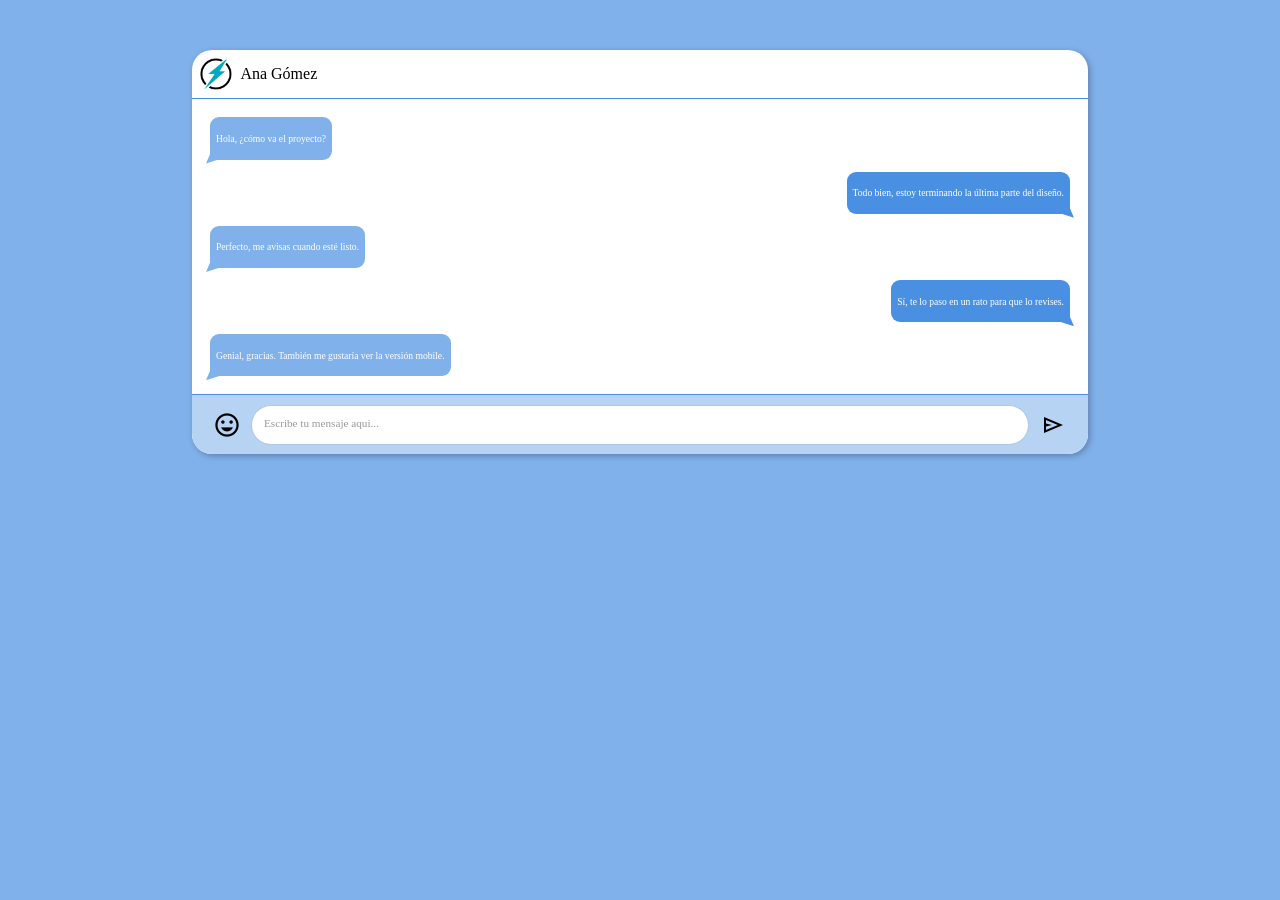
<file: Caja de chats/index.html>
<!DOCTYPE html>
<html lang="es">
<head>
    <meta charset="UTF-8">
    <meta name="viewport" content="width=device-width, initial-scale=1.0">
    <link rel="stylesheet" href="style.css">
    <link href="https://fonts.googleapis.com/css2?family=Material+Symbols+Outlined" rel="stylesheet"/>
    <title>CHATBOX</title>
</head>
<body>
    <div class="chat">
        <!---Caja de Usuario--->
        <div class="chat__user">
            <img src="../sources/icono-medio.png" alt="Avatar del usuario">
            <span>Ana Gómez</span>
        </div>

        <div class="chat__content">
            <!---Mensaje user 1--->
            <div class="msg">
                <p class="msg__content">
                    Hola, ¿cómo va el proyecto?
                </p>
            </div>

            <!---Mensaje user 2--->
            <div class="msg self">
                <p class="msg__content">
                    Todo bien, estoy terminando la última parte del diseño.
                </p>
            </div>

            <!---Mensaje user 3--->
            <div class="msg">
                <p class="msg__content">
                    Perfecto, me avisas cuando esté listo.
                </p>
            </div>

            <!---Mensaje user 4--->
            <div class="msg self">
                <p class="msg__content">
                    Sí, te lo paso en un rato para que lo revises.
                </p>
            </div>

            <!---Mensaje user 5--->
            <div class="msg">
                <p class="msg__content">
                    Genial, gracias. También me gustaría ver la versión mobile.
                </p>
            </div>
        </div>

        <!---Caja de escritura--->
        <div class="chat__footer">
            <div class="chat__emojis" aria-label="emoji">
                <span class="material-symbols-outlined">emoji_emotions</span>
            </div>
            <div class="chat__input">
                <textarea rows="1" placeholder="Escribe tu mensaje aqui..."></textarea>
            </div>
            <div class="chat__send" aria-label="Enviar mensaje">
                <span class="material-symbols-outlined">send</span>
            </div>
        </div>
    </div>
</body>
</html>
</file>
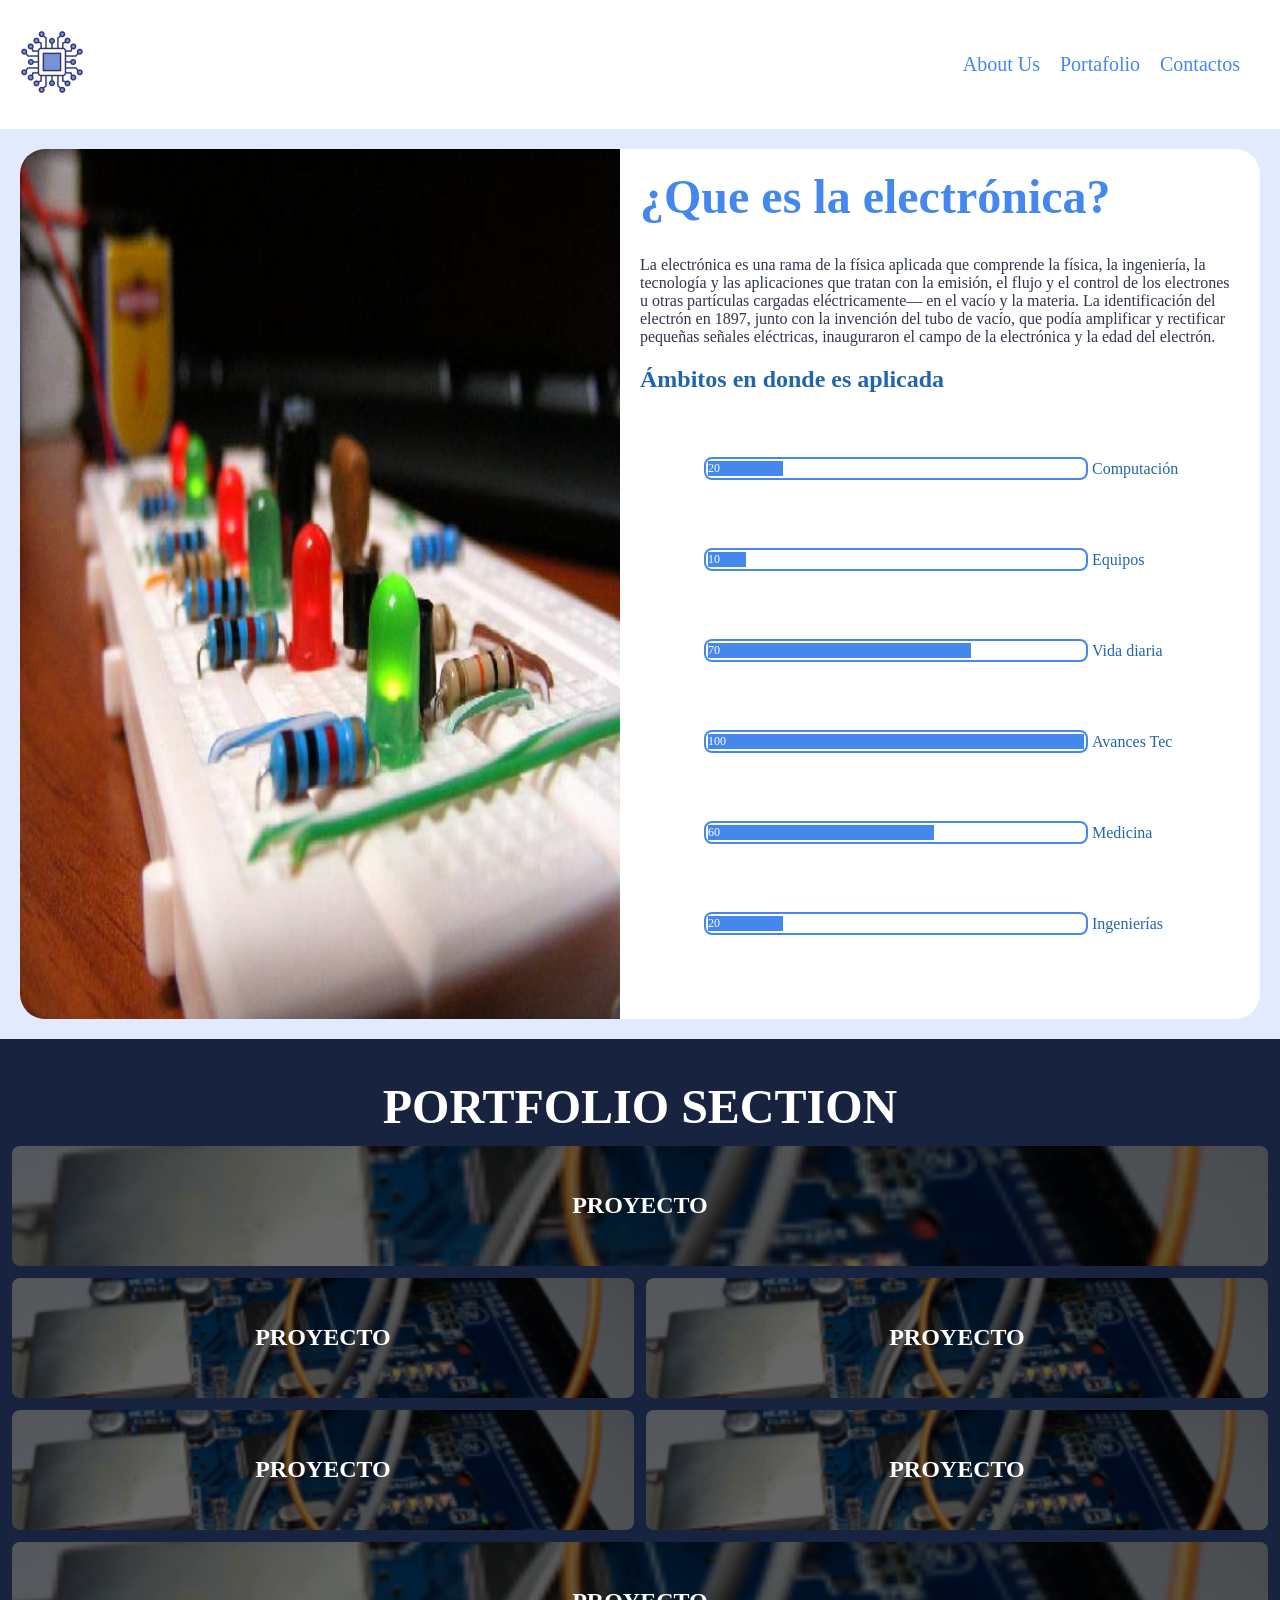
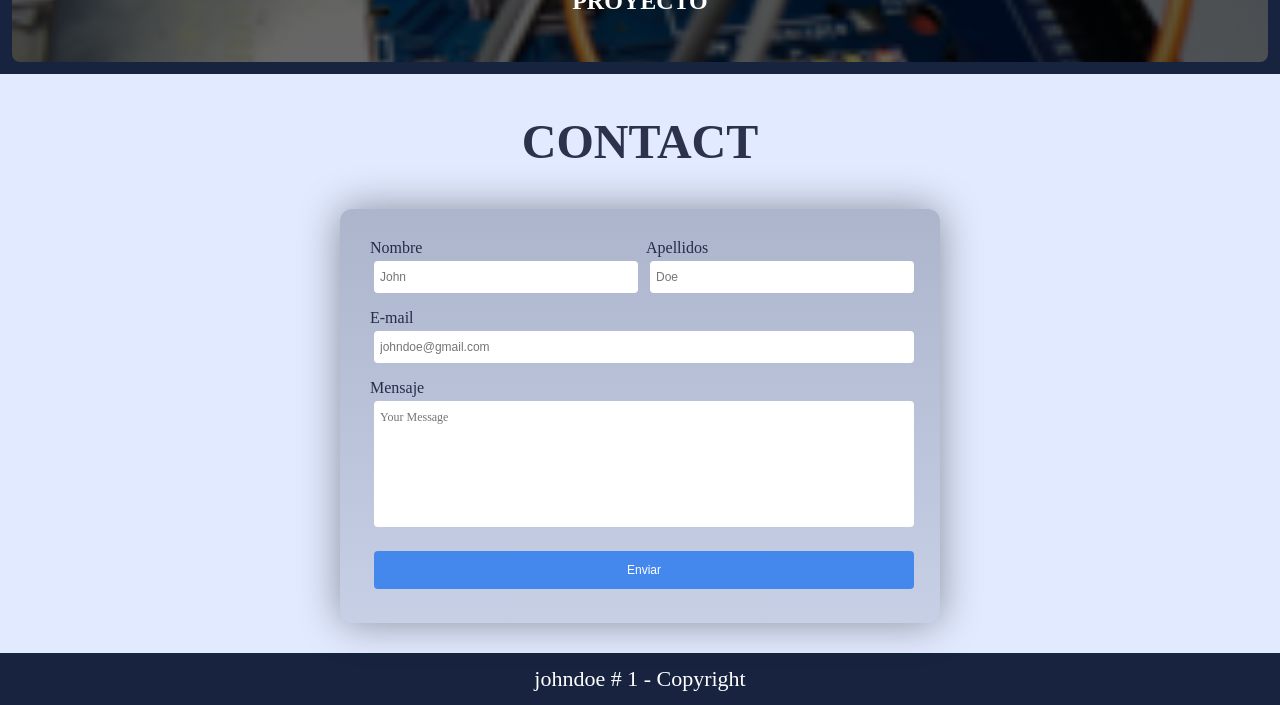
<file: Pag web ejemplo(animada)/index.html>
<!DOCTYPE html>
<html lang="es">
<head>
    <meta charset="UTF-8">
    <meta http-equiv="X-UA-Compatible" content="IE=edge">
    <meta name="viewport" content="width=device-width, initial-scale=1.0">
    <link rel="stylesheet" href="style.css">
    <title>Proyecto</title>
</head>
<body>
    <header class="header">
        <input class="header__checkbox" type="checkbox" id="open-menu">
        <label for="open-menu" class="header__open-nav-button" role="button">=</label>
        <div class="header__logo-container">
            <img class="header__logo" src="../../sources/icono.png">
        </div>
        <nav class="header__nav">
            <ul class="header__nav-list">
                <li class="header__nav-item"><a href="#profile">About Us</a></li>
                <li class="header__nav-item"><a href="#proyectos">Portafolio</a></li>
                <li class="header__nav-item"><a href="#contact">Contactos</a></li>
            </ul>
        </nav>
    </header>
    <main class="profile" id="profile">
        <div class="profile__wrapper">
            <div class="profile__img-container">
                <img src="../sources/Protoboard_circuito_multivibradores.jpg" class="profile__img">
            </div>
            <div class="profile__data-container">
                <div class="profile__data">
                    <div class="profile__description">
                        <h1>
                            ¿Que es la electrónica?
                        </h1>
                        <p>La electrónica es una rama de la física aplicada que comprende la física, la ingeniería, la tecnología y las aplicaciones que tratan con la emisión, el flujo y el control de los electrones u otras partículas cargadas eléctricamente— en el vacío y la materia. La identificación del electrón en 1897, junto con la invención del tubo de vacío, que podía amplificar y rectificar pequeñas señales eléctricas, inauguraron el campo de la electrónica y la edad del electrón.</p>
                    </div>
                    <div class="profile__skills-container">
                        <h2>Ámbitos en donde es aplicada</h2>
                        <ul>
                            <li class="profile__skill">
                                <div class="load-bar">
                                    <div class="load-bar_bar bar-20">20</div>
                                </div>
                                <span class="profile__skill-name">Computación</span>
                            </li>
                            <li class="profile__skill">
                                <div class="load-bar">
                                    <div class="load-bar_bar bar-10">10</div>
                                </div>
                                <span class="profile__skill-name">Equipos</span>
                            </li>
                            <li class="profile__skill">
                                <div class="load-bar">
                                    <div class="load-bar_bar bar-70">70</div>
                                </div>
                                <span class="profile__skill-name">Vida diaria</span>
                            </li>
                        </ul>
                        <ul>
                            <li class="profile__skill">
                                <div class="load-bar">
                                    <div class="load-bar_bar bar-100">100</div>
                                </div>
                                <span class="profile__skill-name">Avances Tec</span>
                            </li>
                            <li class="profile__skill">
                                <div class="load-bar">
                                    <div class="load-bar_bar bar-60">60</div>
                                </div>
                                <span class="profile__skill-name">Medicina</span>
                            </li>
                            <li class="profile__skill">
                                <div class="load-bar">
                                    <div class="load-bar_bar bar-20">20</div>
                                </div>
                                <span class="profile__skill-name">Ingenierías</span>
                            </li>
                        </ul>
                    </div>
                </div>
            </div>
        </div>
    </main>
    <section class="portfolio" id="proyectos">
        <h2 class="portfolio__title">PORTFOLIO SECTION</h2>
        <div class="portfolio__project-container">
            <div class="portfolio__project">
                <h2 class="portfolio__project-name">PROYECTO</h2>
            </div>
            <div class="portfolio__project">
                <h2 class="portfolio__project-name">PROYECTO</h2>
            </div>
            <div class="portfolio__project">
                <h2 class="portfolio__project-name">PROYECTO</h2>
            </div>
            <div class="portfolio__project">
                <h2 class="portfolio__project-name">PROYECTO</h2>
            </div>
            <div class="portfolio__project">
                <h2 class="portfolio__project-name">PROYECTO</h2>
            </div>
            <div class="portfolio__project">
                <h2 class="portfolio__project-name">PROYECTO</h2>
            </div>
        </div>
    </section>
    <section class="form" id="contact">
        <h2 class="form__title">CONTACT</h2>
        <form class="form__form">
            <div class="form__input-container">
                <label>Nombre
                    <input type="text" class="form__input" placeholder="John">
                </label>
            </div>
            <div class="form__input-container">
                <label>Apellidos
                    <input type="text" class="form__input" placeholder="Doe">
                </label>
            </div>
            <div class="form__input-container">
                <label>E-mail
                    <input type="email" class="form__input" placeholder="johndoe@gmail.com">
                </label>
            </div>
            <div class="form__input-container">
                <label>Mensaje
                    <textarea placeholder="Your Message"></textarea>
                </label>
            </div>
            <div class="form__input-container">
                <input type="submit" value="Enviar">
            </div>
        </form>
    </section>
    <footer>
        johndoe # 1 - Copyright
    </footer>
</body>
</html>
</file>
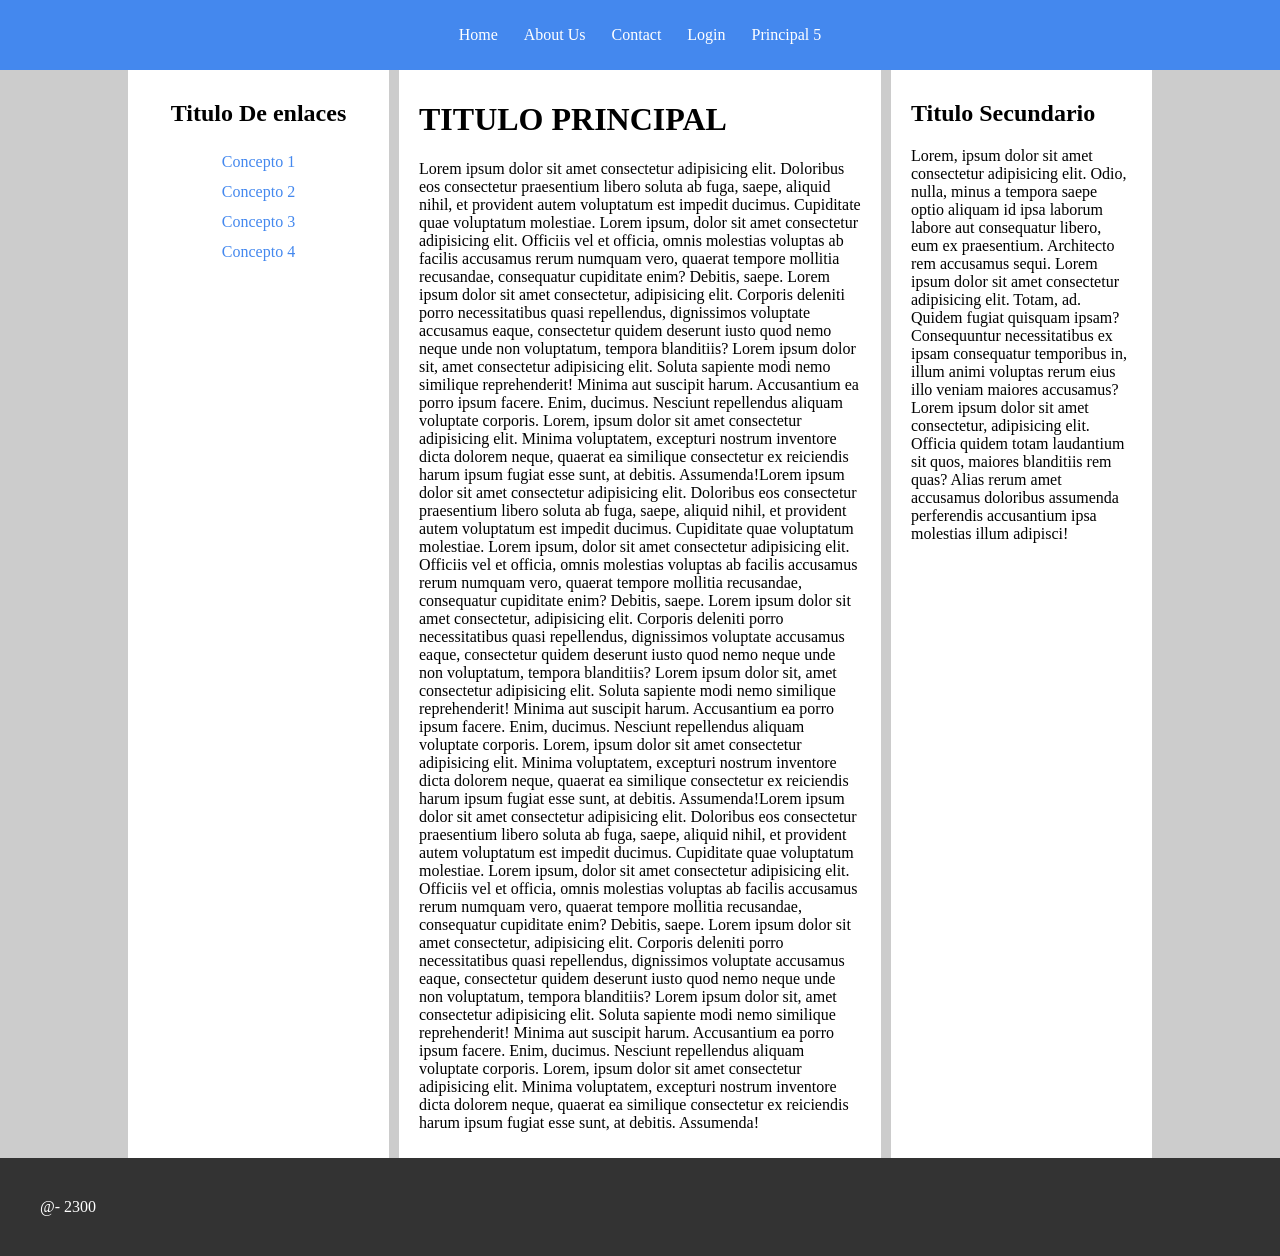
<file: Pagina con sidebars Flexbox/index.html>
<!DOCTYPE html>
<html lang="en">
<head>
    <meta charset="UTF-8">
    <meta http-equiv="X-UA-Compatible" content="IE=edge">
    <meta name="viewport" content="width=device-width, initial-scale=1.0">
    <link rel="stylesheet" href="style.css">
    <title>Ejercicio FLEXBOX</title>
</head>
<body>
    <header class="header">
        <nav class="main-navbar">
            <ul>
                <li><a href="#">Home</a></li>
                <li><a href="#">About Us</a></li>
                <li><a href="#">Contact</a></li>
                <li><a href="#">Login</a></li>
                <li><a href="#">Principal 5</a></li>
            </ul>
        </nav>
    </header>
    <div class="main-wraper">
        <aside class="secondary-navbar">
            <nav>
                <ul>
                    <h2>Titulo De enlaces</h2>
                    <li><a href="#">Concepto 1</a></li>
                    <li><a href="#">Concepto 2</a></li>
                    <li><a href="#">Concepto 3</a></li>
                    <li><a href="#">Concepto 4</a></li>
                </ul>
            </nav>
        </aside>
        <main class="main-text">
            <h1>TITULO PRINCIPAL</h1>
            <p>Lorem ipsum dolor sit amet consectetur adipisicing elit. Doloribus eos consectetur praesentium libero soluta ab fuga, saepe, aliquid nihil, et provident autem voluptatum est impedit ducimus. Cupiditate quae voluptatum molestiae. Lorem ipsum, dolor sit amet consectetur adipisicing elit. Officiis vel et officia, omnis molestias voluptas ab facilis accusamus rerum numquam vero, quaerat tempore mollitia recusandae, consequatur cupiditate enim? Debitis, saepe. Lorem ipsum dolor sit amet consectetur, adipisicing elit. Corporis deleniti porro necessitatibus quasi repellendus, dignissimos voluptate accusamus eaque, consectetur quidem deserunt iusto quod nemo neque unde non voluptatum, tempora blanditiis? Lorem ipsum dolor sit, amet consectetur adipisicing elit. Soluta sapiente modi nemo similique reprehenderit! Minima aut suscipit harum. Accusantium ea porro ipsum facere. Enim, ducimus. Nesciunt repellendus aliquam voluptate corporis. Lorem, ipsum dolor sit amet consectetur adipisicing elit. Minima voluptatem, excepturi nostrum inventore dicta dolorem neque, quaerat ea similique consectetur ex reiciendis harum ipsum fugiat esse sunt, at debitis. Assumenda!Lorem ipsum dolor sit amet consectetur adipisicing elit. Doloribus eos consectetur praesentium libero soluta ab fuga, saepe, aliquid nihil, et provident autem voluptatum est impedit ducimus. Cupiditate quae voluptatum molestiae. Lorem ipsum, dolor sit amet consectetur adipisicing elit. Officiis vel et officia, omnis molestias voluptas ab facilis accusamus rerum numquam vero, quaerat tempore mollitia recusandae, consequatur cupiditate enim? Debitis, saepe. Lorem ipsum dolor sit amet consectetur, adipisicing elit. Corporis deleniti porro necessitatibus quasi repellendus, dignissimos voluptate accusamus eaque, consectetur quidem deserunt iusto quod nemo neque unde non voluptatum, tempora blanditiis? Lorem ipsum dolor sit, amet consectetur adipisicing elit. Soluta sapiente modi nemo similique reprehenderit! Minima aut suscipit harum. Accusantium ea porro ipsum facere. Enim, ducimus. Nesciunt repellendus aliquam voluptate corporis. Lorem, ipsum dolor sit amet consectetur adipisicing elit. Minima voluptatem, excepturi nostrum inventore dicta dolorem neque, quaerat ea similique consectetur ex reiciendis harum ipsum fugiat esse sunt, at debitis. Assumenda!Lorem ipsum dolor sit amet consectetur adipisicing elit. Doloribus eos consectetur praesentium libero soluta ab fuga, saepe, aliquid nihil, et provident autem voluptatum est impedit ducimus. Cupiditate quae voluptatum molestiae. Lorem ipsum, dolor sit amet consectetur adipisicing elit. Officiis vel et officia, omnis molestias voluptas ab facilis accusamus rerum numquam vero, quaerat tempore mollitia recusandae, consequatur cupiditate enim? Debitis, saepe. Lorem ipsum dolor sit amet consectetur, adipisicing elit. Corporis deleniti porro necessitatibus quasi repellendus, dignissimos voluptate accusamus eaque, consectetur quidem deserunt iusto quod nemo neque unde non voluptatum, tempora blanditiis? Lorem ipsum dolor sit, amet consectetur adipisicing elit. Soluta sapiente modi nemo similique reprehenderit! Minima aut suscipit harum. Accusantium ea porro ipsum facere. Enim, ducimus. Nesciunt repellendus aliquam voluptate corporis. Lorem, ipsum dolor sit amet consectetur adipisicing elit. Minima voluptatem, excepturi nostrum inventore dicta dolorem neque, quaerat ea similique consectetur ex reiciendis harum ipsum fugiat esse sunt, at debitis. Assumenda!</p>
        </main>
        <aside>
            <h2>Titulo Secundario</h2>
            <p>Lorem, ipsum dolor sit amet consectetur adipisicing elit. Odio, nulla, minus a tempora saepe optio aliquam id ipsa laborum labore aut consequatur libero, eum ex praesentium. Architecto rem accusamus sequi. Lorem ipsum dolor sit amet consectetur adipisicing elit. Totam, ad. Quidem fugiat quisquam ipsam? Consequuntur necessitatibus ex ipsam consequatur temporibus in, illum animi voluptas rerum eius illo veniam maiores accusamus? Lorem ipsum dolor sit amet consectetur, adipisicing elit. Officia quidem totam laudantium sit quos, maiores blanditiis rem quas? Alias rerum amet accusamus doloribus assumenda perferendis accusantium ipsa molestias illum adipisci!</p>
        </aside>
    </div>
    <footer>@- 2300</footer>
</body>
</html>
</file>
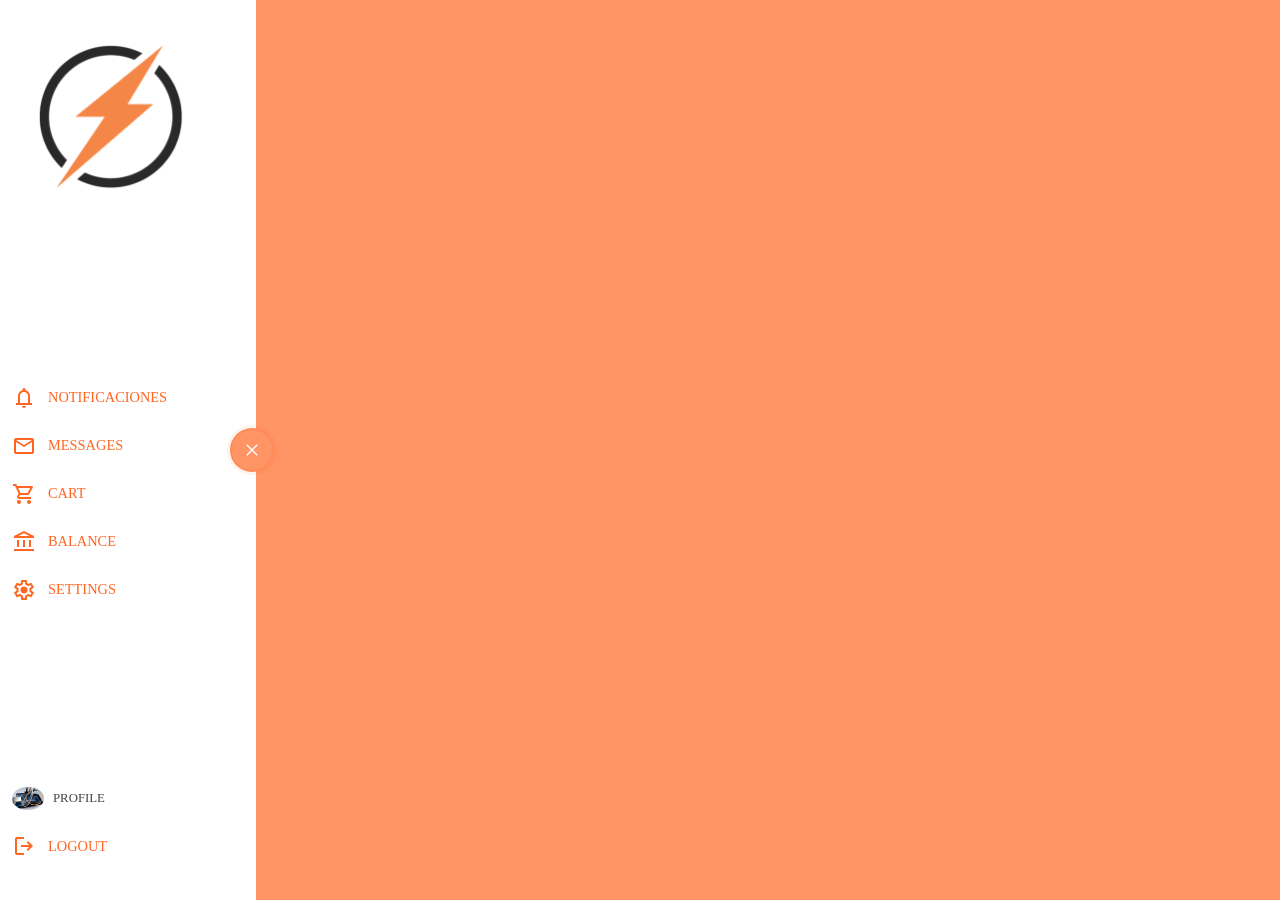
<file: Side Bar Pag Web/index.html>
<!DOCTYPE html>
<html lang="es">
<head>
    <meta charset="UTF-8">
    <meta name="viewport" content="width=device-width, initial-scale=1.0">
    <link rel="stylesheet" href="style.css">
    <link href="https://fonts.googleapis.com/css2?family=Material+Symbols+Outlined" rel="stylesheet" />
    <title>Side Bar Example</title>
</head>
<body>
    <aside class="sidebar">
        <form class="sidebar__form">
            <input type="checkbox" id="open-menu">
            <label class="material-symbols-outlined icon-toggle" for="open-menu" aria-label="Cerrar sidebar">close</label>
            <label class="material-symbols-outlined icon-toggle open-button" for="open-menu" aria-label="Abrir sidebar">double_arrow</label>
        </form>
        <picture class="sidebar__picture">
            <source srcset="../sources/icono-medio.png" media="(max-width:57.5rem)">
            <img src="../sources/icono-grande.png" alt="Logo sidebar">
        </picture>
        <nav class="sidebar__nav">
            <ul>
                <li class="sidebar__item">
                    <span class="material-symbols-outlined">notifications</span>
                    <a href="#">Notificaciones</a>
                </li>
                <li class="sidebar__item">
                    <span class="material-symbols-outlined">mail</span>
                    <a href="#">Messages</a>
                </li>
                <li class="sidebar__item">
                    <span class="material-symbols-outlined">shopping_cart</span>
                    <a href="#">Cart</a>
                </li>
                <li class="sidebar__item">
                    <span class="material-symbols-outlined">account_balance</span>
                    <a href="#">Balance</a>
                </li>
                <li class="sidebar__item">
                    <span class="material-symbols-outlined">settings</span>
                    <a href="#">Settings</a>
                </li>
            </ul>
        </nav>
        <div class="sidebar__profile">
            <ul>
                <li class="sidebar__item item--profile">
                    <img src="../sources/FotosensorArduino.png">
                    <span class="profile-option">Profile</span>
                </li>
                <li class="sidebar__item">
                    <span class="material-symbols-outlined">logout</span>
                    <a href="#">Logout</a>
                </li>
            </ul>
        </div>
    </aside>
</body>
</html>
</file>
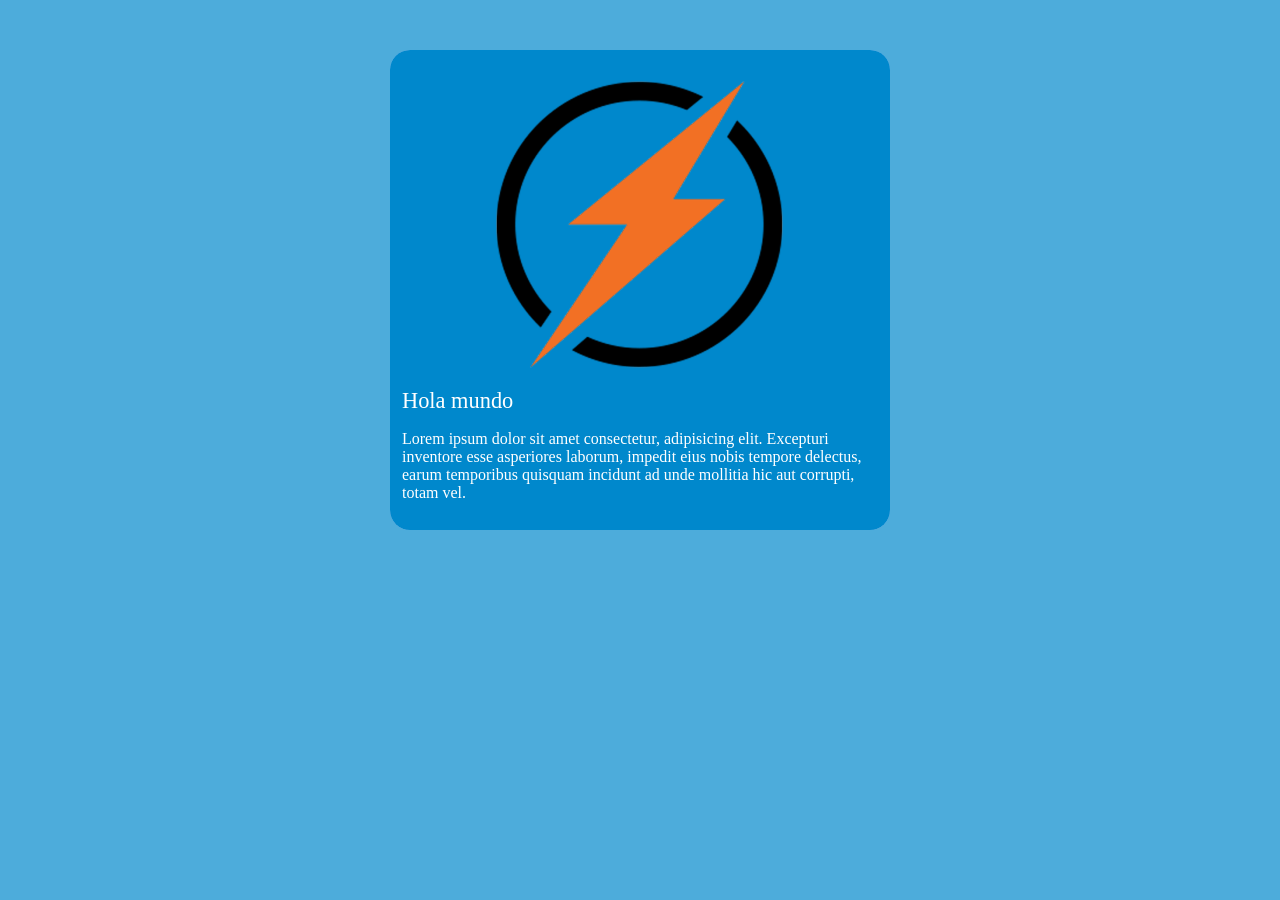
<file: Tarjeta giratoria responsibe/index.html>
<!DOCTYPE html>
<html lang="es">
<head>
    <link rel="stylesheet" href="style.css">
    <meta charset="UTF-8">
    <meta name="viewport" content="width=device-width, initial-scale=1.0">
    <title>Tarjeta giratoria responsiva</title>
</head>
<body>
    <div class="card">
        <div class="card__front">
            <picture class="card__worker">
                <source srcset="../sources/icono-medio.png" media="(max-width: 500px)">
                <img src="../sources/icono-grande.png" >
            </picture>
            <div class="card__data">
                <span>Hola mundo</span>
                <p>
                    Lorem ipsum dolor sit amet consectetur, adipisicing elit. Excepturi inventore esse asperiores laborum, impedit eius nobis tempore delectus, earum temporibus quisquam incidunt ad unde mollitia hic aut corrupti, totam vel.
                </p>
            </div>
        </div>
        <div class="card__back">
            <span>Skills</span>
            <div class="skill__bar">
                <div>HTML</div>
            </div>
            <div class="skill__bar">
                <div>CSS</div>
            </div>
            <div class="skill__bar">
                <div>PYTHON</div>
            </div>
            <div class="skill__bar">
                <div>JS</div>
            </div>
        </div>
    </div>
</body>
</html>
</file>
<file: Caja de chats/style.css>
*{
    box-sizing: border-box;
}
body{
    font-family: Montserrat;
    --c-b-color: #fff;
    --bg-color: color-mix(in srgb, #4A90E2 70%, #fff);
    --new-msg-color: color-mix(in srgb, #4A90E2 40%, #fff);
    --dark-color: #4A90E2;
    --text-color: #2C3E50;
}
body,div,h1,h2,h3,h4,nav,ul,li,a{
    margin: 0;
    padding: 0;
}
body{
    background-color: var(--bg-color);
}
.chat{
    width: clamp(300px,70%,900px);
    background-color: var(--c-b-color);
    margin: 50px auto;
    border-radius: 20px;
    box-shadow: 2px 2px 6px #0004;
}

/*      USUARIO      */
.chat__user{
    display: flex;
    align-items: center;
    border-bottom: 1px solid var(--dark-color);
}
.chat__user img{
    max-width: 2.4rem;
    border-radius: 50%;
    margin: 5px;
    filter: hue-rotate(160deg);
}

/*      Contenido de la conversación      */
.chat__content{
    padding: 12px;
    display: flex;
    flex-direction: column;
}
.msg{
    font-size: .6rem;
    background-color: var(--bg-color);
    color: var(--c-b-color);
    padding: 6px;
    border-radius: 9px 9px 9px 0;
    position: relative;
    z-index: 10;
    max-width: clamp(300px,70%,600px);
    margin: 6px;
    width: fit-content;
}
.msg::before{
    content: '';
    z-index: -1;
    background-color: var(--bg-color);
    width: 18px;
    height: 18px;
    position: absolute;
    left: -4px;
    bottom: -4px;
    clip-path: polygon(43% 0% , 0 100%, 100% 68%);
}
.self{
    background-color: var(--dark-color);
    margin-left: auto;
    border-radius: 9px 9px 0 9px;
}
.self::before{
    left: auto;
    clip-path: polygon(57% 0% , 100% 100%, 0 68%);
    right: -4px;
    bottom: -4px;
    background-color: var(--dark-color);
}

/*      Enviar Mensaje      */
.chat__footer{
    display: flex;
    align-items: center;
    padding: 10px 20px;
    background-color: var(--new-msg-color);
    gap: 10px;
    flex-shrink: 0;
    border-top: 1px solid var(--dark-color);
    border-radius: 0 0 20px 20px;
    min-height: 60px;
}
.chat__emojis{
    display: flex;
    justify-content: center;
    align-items: center;
    background-color: var(--new-msg-color);
    padding: 4px;
    cursor: pointer;
    border-radius: 50%;
    width: 30px;
    height: 30px;
    align-self: center;
    flex-shrink: 0;
}
.chat__emojis:hover{
    background-color: var(--dark-color);
    color: var(--c-b-color);
}
.chat__emojis .material-symbols-outlined{
    font-size: 28px;
}
.chat__input{
    flex: 1;
    display: flex;
    align-items: center;
    min-height: 38px;
}
.chat__input textarea{
    outline: none;
    border: none;
    width: 100%;
    min-height: 38px;
    max-height: 120px;
    padding: 10px 12px;
    font-size: .7rem;
    font-family: inherit;
    border-radius: 20px;
    resize: none;
    overflow: auto;
    line-height: 1.4;
    box-shadow: 0 0 0 1px rgba(0, 0, 0, .05);
    field-sizing: content;
    align-self: center;
    display: block;
}
.chat__input textarea:focus {
    box-shadow: 0 0 0 2px #4A90E2;
}
.chat__input textarea::placeholder {
    color: #999;
}
.chat__send{
    background-color: var(--c-b-color);
    cursor: pointer;
    display: flex;
    justify-content: center;
    align-items: center;
    border-radius: 50%;
    width: 30px;
    height: 30px;
    background-color: var(--new-msg-color);
    transition: all 0.2s;
    flex-shrink: 0;
    align-self: center;
}
.chat__send:hover{
    background-color: var(--dark-color);
    color: var(--c-b-color);
    transform: scale(1.05);
    background-color: #3a7bd5;
}
.chat__send:active{
    transform: scale(0.95);
    border-radius: 50%;
}
.chat__send .material-symbols-outlined {
    font-size: 24px;
}
</file>
<file: Pag web ejemplo(animada)/style.css>
*{
    box-sizing: border-box;
    scroll-behavior: smooth;
}
body{
    color: #101631dd;
    background-color: #e2eaff;
    font-family: 'Times New Roman', Times, serif;
}
div, nav, ul, header, footer, a, li, label, body{
    margin: 0;
    padding: 0;
}


/*----HEADER SECTION-----*/
.header{
    background-color: #fff;
    display: flex;
    justify-content: space-between;
    align-items: center;
    z-index: 10;
    position: relative;
    text-align: center;
    font-size: 20px;
    color: #48e;
}
.header__open-nav-button{
    color: #48e;
    font-size: 3rem;
    font-weight: 600;
    position: absolute;
    right: 10px;
}

.header__checkbox{
    display: none;
}
.header__nav{
    display: none;
    width: 100vw;
    height: 100vh;
    position: absolute;
    top: 0;
    z-index: -1;
}

.header__nav-list{
    display: flex;
    flex-direction: column;
    height: 40vh;
    margin: auto;
    justify-content: space-evenly;
}
.header__checkbox:checked ~ .header__nav{
    display: flex;
}

.header__logo{
    max-width: 100%;
    width: 64px;
    margin: 10px 20px;
}

.header__nav-item{
    list-style: none;
}

.header__nav-item a{
    color: #48e;
    color: inherit;
}
.header__nav-item a:not(:is(:hover,:active)){
    text-decoration: none;
}
h1{
    font-size: 4rem;
}

/*----HEADER QUERIES-----*/
@media screen and (min-width: 600px) {
    .header{
        animation: header-movement both;
        animation-range: 10px 100px;
        animation-timeline: scroll();
        position: sticky;
        top: 0;
        padding: 20px 0;
    }
    .header__nav{
        display: block;
        position: static;
        height: auto;
        width: auto;
        justify-content: space-between;
    }
    .header__nav-list{
        flex-direction:row;
        height: auto;
        width: auto;
        gap: 20px;
        margin-right: 40px;
    }
    .header__open-nav-button{
        display: none;
    }
}

/*----HEADER END-----*/

/*----PROFILE SECTION-----*/

.profile{
    container-name: profile;
    container-type: inline-size;
    animation: aparecer 2.4s -.6s both;
}
.profile__wrapper{
    display: flex;
    flex-direction: column;
    justify-content: center;
    background-color: #fff;
    max-width: 1400px;
}

.profile__data-container{
    padding: 20px;
    max-height: fit-content;
}

.profile__img-container{
    justify-content: center;
    max-width: 640px;
    overflow: hidden;
}
.profile__img{
    max-width: 100%;
    width: 860px;
}

h1{
    color: #48e;
}

.profile__skills-container{
    color: #26a;
}
.profile__skill{
    list-style: none;
    display: flex;
    flex: wrap;
    margin: 10%;
    max-width: 600px;
    min-width: 0;
    align-items: center;
}
.load-bar{
    border: 2px solid #48e;
    border-radius: 8px;
    color: #fff;
    padding: 2px;
    font-size: 12px;
    width: 80%;
    margin: 4px;
}

.load-bar_bar{
    background-color: #48e;
}

.bar-0{
    width: 3%;
}
.bar-70{
    width: 70%;
}
.bar-100{
    width: 100%;
}
.bar-60{
    width: 60%;
}
.bar-10{
    width: 10%;
}
.bar-20{
    width: 20%;
}

/*----QUERIST SECTION-----*/
@container profile (min-width: 720px){
    .profile__wrapper{
        flex-direction: row;
        padding: 20px;
        background-color: transparent;
        margin: auto;
    }
    .profile__data-container{
        background-color: #fff;
        display: flex;
        align-items: center;
        border-radius: 0 25px 25px 0;
        box-shadow: 0 0 9 #0002 ;
    }
    h1{
        margin-top: 0;
        font-size: 3rem;
        text-wrap: balance;
    }
    .profile__data{
        max-width: 620px;
    }
    .profile__img-container{
        max-width: initial;
        border-radius: 25px 0 0 25px;
    }
    .profile__img{
        height: 100%;
        object-fit: fill;
        width: 620px;
    }
}
/*----QUERIST END-----*/

/*----PORTFOLIO SECTION-----*/
.portfolio{
    background-color: #18233f;
    color: #fff;
    display: flex;
    flex-direction: column;
    text-align: center;
    container-name: portfolio;
    container-type: inline-size;
    justify-content: space-evenly;
}    
.portfolio__title{
    font-size: 3rem;
    margin-bottom: 0;
}
.portfolio__project-container{
    display: grid;
    grid-template-columns: 1fr;
    max-width: 1400px;
    margin: auto;
    width: 100%;
    gap: 12px;
    padding: 12px;
    min-height: 60vh;
}    
.portfolio__project{
    background-image: linear-gradient(#0009, #0009), url(../sources/FotosensorArduino.png);
    background-position: center;
    background-size: cover;
    display: grid;
    place-content: center;
    border-radius: 8px;
    animation: aparecer both;
    animation-timeline: view();
    animation-range: cover 5% cover 50%;
}
/*
En caso de conseguir nuevas imagenes para reemplazar a los proyectos
.portfolio__project:nth-child(2){
}
.portfolio__project:nth-child(3){
}
.portfolio__project:nth-child(4){
}
.portfolio__project:nth-child(5){
}
.portfolio__project:nth-child(6){
}
*/
.portfolio__project:hover{
    opacity: 0.74;
    outline: 1px solid #fff;
}

.portfolio__project-name{
    color: #fff;
}
/*----PORTFOLIO QUERIST -----*/

@container portfolio (min-width: 56.25rem){
    .portfolio__project-container{
        grid-template-columns: repeat(auto-fill,minmax(420px,1fr));
    }
    .portfolio__project:first-child{
        grid-column: span 2;
    }
    .portfolio__project:nth-child(6){
        grid-column: span 2;
    }
}

@container portfolio (min-width: 81.25rem){
    .portfolio__project-container{
        grid-template-columns: repeat(auto-fill,minmax(300px,1fr));
    }
    .portfolio__project:first-child{
        grid-column: span 2;
        grid-row: span 2;
    }
    .portfolio__project:nth-child(6){
        grid-column: span 4;
    }
}

/*----PORTFOLIO END-----*/


/*-----CONTACT SECTION-----*/
.form{
    min-height: 50vh;
    display: flex;
    flex-direction: column;
    justify-content: center;
    align-items: center;
    container-type: inline-size;
    container-name: form;
    animation: aparecer both;
    animation-timeline: view();
    animation-range: cover 20% contain 40%;
}
.form__form{
    display: grid;
    flex: 1;
    padding: 12px;
    max-width: 600px;
    width: 100%;
    margin-bottom: 30px;
}
.form__input-container :is(input, textarea){
    width: 100%;
    padding: 9px 6px;
    font-size: 12px;
    border: none;
    margin: 4px;
    box-shadow: 2px 3px 4px #0003;
}
.form__input-container textarea{
    resize: none;
    min-height: 126px;
    font-family: inherit;
}
.form__input-container input[type="submit"]{
    padding: 12px;
    background-color: #48e;
    color: #fff;
}
.form__title{
    font-size: 3rem;
}

/*-----QUERIST SECTION-----*/

@container form (min-width: 56.25rem){
    .form__form{
        grid-template-columns: 1fr 1fr;
        grid-template-areas: 
        "name lastname"
        "email email"
        "message message"
        "button button";
        gap: 12px;
        background-image: linear-gradient(#18233f44,#18233f22);
        border-radius: 12px;
        padding: 30px;
        box-shadow: 0 0 40px #0006;
    }
    .form__input-container:first-child{
        grid-area: name;
    }
    .form__input-container:nth-child(2){
        grid-area: lastname;
    }
    .form__input-container:nth-child(3){
        grid-area: email;
    }
    .form__input-container:nth-child(4){
        grid-area: message;
    }
    .form__input-container:nth-child(5){
        grid-area: button;
    }
    .form__input-container :is(input, textarea){
        box-shadow: none;
        border-radius: 4px;
    }
}

/*-----CONTACT END-----*/

/*-----FOOTER SECTION-----*/

footer{
    padding: 13px;
    text-align: center;
    background-color: #18233f;
    color: #fff;
    font-size: 22px;
}

/*-----FOOTER END-----*/



/*-----ANIMATIONS SECTION-----*/

@keyframes header-movement{
    from{
        padding: 20px 0;
        background-color: #fff;
        color: #48e;
    }
    to{
        padding: 0;
        background-color: #10163266;
        color: #fff;
    }
}


@keyframes aparecer{
    from{
        opacity: 0;
    }
    to{
        opacity: 1;
    }
}

/*-----ANIMATIONS END-----*/
</file>
<file: Pagina con sidebars Flexbox/style.css>
body{
    margin: 0;
    font-family: 'Times New Roman', Times, serif;
    display: flex;
    flex-direction: column;
    align-items: center;
    min-height: 100vh;
    background-color: #ccc;
}
body, div, footer, header, ul, nav{
    box-sizing: border-box;
}

.main-wraper,header, footer{
    width: 100%;
}

/*---HEADER---*/
h1,h2,h3,h4{
    text-overflow: balance;
}
p{
    text-overflow: pretty;
}
.header{
    background-color: #48e;
}

.main-navbar ul{
    display: flex;
    padding: 0;
    justify-content: center;
}

ul{
    padding: 0;
}
.main-navbar li{
    list-style: none;
    margin: 4px;
}

.main-navbar a{
    color: #fff;
    display: inline-block;
    padding: 6px 9px;
}

nav a{
    text-decoration: none;
}

a:hover{
    opacity: 0.7;
}

/*---MAIN SECTION---*/
.main-wraper{
    display: flex;
    flex-grow: 1;
    flex-wrap: wrap;
    justify-content: center;
    gap: 10px;
    max-width: 1024px;
}

.main-text{
    flex-grow: 2;
}

aside, main{
    padding: 10px 20px;
    flex-basis: 0;
    background-color: #fff;
}

.main-wraper aside{
    flex-grow: 1;
}

.secondary-navbar{ 
    min-width: 12rem;
    text-align: center;
}

.secondary-navbar li{
    list-style: none;
}


.secondary-navbar a{
    color: #48e;
    display: inline-block;
    padding: 6px 10px;
}

aside:last-child{
    min-width: 10rem;
}

/*---FOOTER---*/
footer{
    margin-top: auto;
    background-color: #333;
    color: #fff;
    padding: 40px;
}

@media screen and (max-width: 800px) {
    aside:last-child{
        display: none;
    }
}
@media screen and (max-width: 500px){
    .main-wraper{
        flex-direction: column;
    }    
}
</file>
<file: Side Bar Pag Web/style.css>
*{
    box-sizing: border-box;
}
body,div,h1,h2,h3,h4,nav,ul,li,a{
    margin: 0;
    padding: 0;
    font-family: 'Times New Roman', Times, sans-serif;
}
body{
    --bg-color: color-mix(in srgb, #f62 70%, #fff);
    --sidebar-color: #fff;
    --dark-color: #f62;
    --text-color: #444;
    background-color: var(--bg-color);
}

/*   ----  SIDEBAR STYLES   ----    */
.sidebar{
    background-color: var(--sidebar-color);
    position: fixed;
    height: 100dvh;
    width: clamp(220px,20vw,330px);
    font-size: clamp(1rem,2rem,3rem);
    display: flex;
    flex-direction: column;
    justify-content: space-between;
    padding: 30px 0 30px 0;
}
.sidebar__nav{
    display: flex;
    flex: 1;
}
.sidebar__nav ul{
    display: flex;
    flex-direction: column;
    justify-content: center;
    width: 100%;
}
.sidebar__item{
    display: flex;
    list-style: none;
    align-items: center;
    text-transform: uppercase;
    font-size: .9rem;
    color: var(--dark-color);
    border-radius: 36px 0 0 36px;
    position: relative;
}
.sidebar__item span{
    padding: 12px;
    font-size: 1.5rem;
}
.sidebar__item a{
    color: inherit;
    text-decoration: none;
}
.sidebar__item:hover{
    background-color: var(--bg-color);
}
.sidebar__item::before,.sidebar__item::after{
    content: '';
    position: absolute;
    width: 18px;
    height: 18px;
    right: 0;
    color: transparent;
}
.sidebar__item:hover::before{
    top: -18px;
    border-bottom-right-radius: 25px;
    box-shadow: 4px 4px 0 4px var(--bg-color);
}
.sidebar__item:hover::after{
    bottom: -18px;
    border-top-right-radius: 25px;
    box-shadow: 4px -4px 0 4px var(--bg-color);
}

/*   ----  SIDEBAR PICTURE STYLES   ----    */
.sidebar__picture{
    margin-left: 1.5rem;
    position: relative;
    z-index: 10;
}
.sidebar__picture img{
    width: clamp(4rem, 75%, 20rem);
    margin: auto;
    opacity: .84;
}

/*   ----  SIDEBAR PROFILE MENU STYLES   ----    */
.sidebar__profile img{
    border-radius: 50%;
    width:  2rem;
}
.item--profile .profile-option{
    font-size: .8rem;
    color: var(--text-color);
    padding: 0 12px 0 9px;
    color: inherit;
}
.item--profile{
    margin: 12px;
    color: var(--text-color);
    width: fit-content;
}
.item--profile:hover{
    border-radius: 25px;
    color: var(--sidebar-color);
}
.item--profile:hover img{
    opacity: 0.7;
}
.item--profile::before , .item--profile::after{
    display: none;
}
input[type="checkbox"]{
    display: none;
}
.sidebar__form {
    position: absolute;
    z-index: 20;
    right: -18px;
    top: 50%;
    transform: translateY(-50%);
    display: flex;
    align-items: center;
    justify-content: center;
}
.sidebar__form .open-button{
    display: none;
}
.sidebar label {
    position: relative;
    display: flex;
    align-items: center;
    justify-content: center;
    background-color: var(--bg-color);
    color: var(--sidebar-color);
    border-radius: 50%;
    border: 2px solid rgba(246, 98, 34, 0.18);
    box-shadow: 0 0 0 3px rgba(246, 98, 34, 0.08);
    font-size: 20px;
    width: 44px;
    height: 44px;
    padding: 0;
    user-select: none;
    font-family: 'Material Symbols Outlined';
    font-variation-settings: 'FILL' 0, 'wght' 400, 'GRAD' 0, 'opsz' 40;
    line-height: 1;
    cursor: pointer;
    transition: all 0.3s ease;
}

.sidebar:has(input[type="checkbox"]:checked){
    width: fit-content;
}

.sidebar:has(input[type="checkbox"]:checked) .sidebar__form .open-button {
    display: flex;
    background-color: var(--sidebar-color);
    color: var(--dark-color);
    box-shadow: 0 2px 10px rgba(0,0,0,0.2);
}

.sidebar:has(input[type="checkbox"]:checked) .sidebar__form label:not(.open-button){
    display: none;
}

.sidebar:has(input[type="checkbox"]:checked) .sidebar__form {
    position: fixed;
    top: 1rem;
    left: 1rem;
    right: auto;
    transform: none;
    z-index: 1000;
}

.sidebar:has(input[type="checkbox"]:checked) .sidebar__picture img{
    width: 3.4rem;
}
.sidebar:has(input[type="checkbox"]:checked) .sidebar__picture{
    top: 2rem;
    left: 0;
    position: relative;
}
.sidebar:has(input[type="checkbox"]:checked) picture{
    width: fit-content;
    margin-left: .75rem;
}
.sidebar:has(input[type="checkbox"]:checked) :is(.sidebar__item a, .profile-option){
    display: none;
}
.sidebar label:hover {
    transform: scale(1.1);
    box-shadow: 0 0 0 5px rgba(246, 98, 34, 0.15);
}
</file>
<file: Tarjeta giratoria responsibe/style.css>
*{
    box-sizing: border-box;
}
body,div,h1,h2,h3,h4,nav,ul,li,a{
    margin: 0;
    padding: 0;
}
body{
    --back-color: color-mix(in srgb, #48e 50%, #fff);
    --blanco: #fff;
    --bg-color: color-mix(in srgb, #0088CC 70%, #fff);
    --azul-claro-color: #0088CC;
    --dark-color: #004d7a;
    background-color: var(--bg-color);
    font-family: 'Times New Roman', Times, sans-serif;
}

.card{
    color: var(--blanco);
    margin: 50px auto;
    background-color: var(--back-color);
    max-width: clamp(280px, 100%, 500px);
    position: relative;
    border-radius: 20px;
}

.card__back, .card__front{
    backface-visibility: hidden;
    transition: transform 1s;
}
.card:hover .card__front{
    transform: perspective(1200px) rotateY(180deg);
}
.card:hover .card__back{
    transform: perspective(1200px) rotateY(360deg);
}
.card__front{
    transform: perspective(1200px) rotateY(0deg);
    background-color: var(--azul-claro-color);
    border-radius: 20px;
}
.card__back{
    background-color: var(--azul-claro-color);
    position: absolute;
    top: 0;
    width: 100%;
    height: 100%;
    transform: perspective(1200px) rotateY(180deg);
    border-radius: 20px;
}
.card__back .skill__bar div{
    width: 0%;
}
.card__worker{
    max-height: 320px;
    overflow: hidden;
    display: block;
}
.card__worker img{
    max-width: 100%;
    display: block;
    margin: 0 auto;
}
.card__data{
    padding: 12px;
}
.card__data span{
    font-size: 1.4rem;
    display: block;
    margin: 6px 0;
}
.card__back{
    max-width: 100%;
}
.card__back span{
    font-size: 1.6rem;
    margin: 6px 0;
    display: block;
    padding: 0 12px;
}

.skill__bar{
    border-radius: 4px;
    margin: 12px;
    padding: 3px;
    border: 3px solid var(--dark-color);
}
.skill__bar div{
    background: var(--dark-color);
    padding: 9px;
    color: var(--blanco);
    width: 0%;
    transition: width 1.5s ease-in-out;
}
.card:hover .skill__bar:nth-of-type(1) div{
    width: 100%;
}
.card:hover .skill__bar:nth-of-type(2) div{
    width: 100%;
}
.card:hover .skill__bar:nth-of-type(3) div{
    width: 40%;
}
.card:hover .skill__bar:nth-of-type(4) div{
    width: 0%;
}
.skill__bar:nth-of-type(4) div{
    background-color: var(--azul-claro-color);
}
</file>
